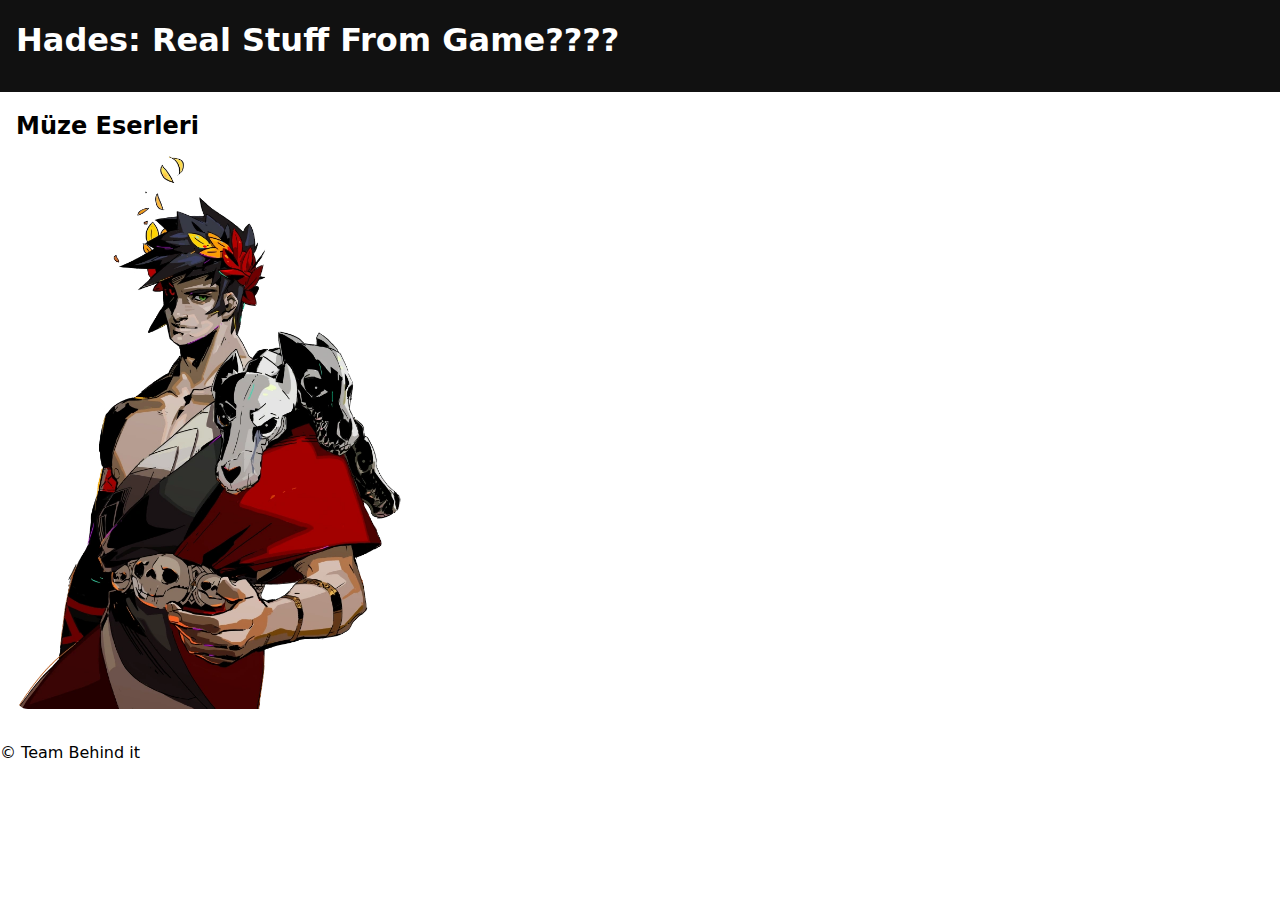
<file: index.html>
<!doctype html>
<html lang="tr">
<head>
  <meta charset="utf-8" />
  <meta name="viewport" content="width=device-width,initial-scale=1" />
  <title>Hades Projesi</title>
  <link rel="stylesheet" href="./css/styles.css" />
</head>
<body>
  <header>
    <h1>Hades: Real Stuff From Game???? </h1>
  </header>

  <main>
    <section id="gallery">
      <h2>Müze Eserleri</h2>
      <!-- images klasöründeki örnek görseli göster -->
      <img src="./images/PortraitZagreus.webp" alt="Zagreus" width="400" />
    </section>
  </main>

  <footer>
    <p>© Team Behind it</p>
  </footer>
</body>
</html>
</file>
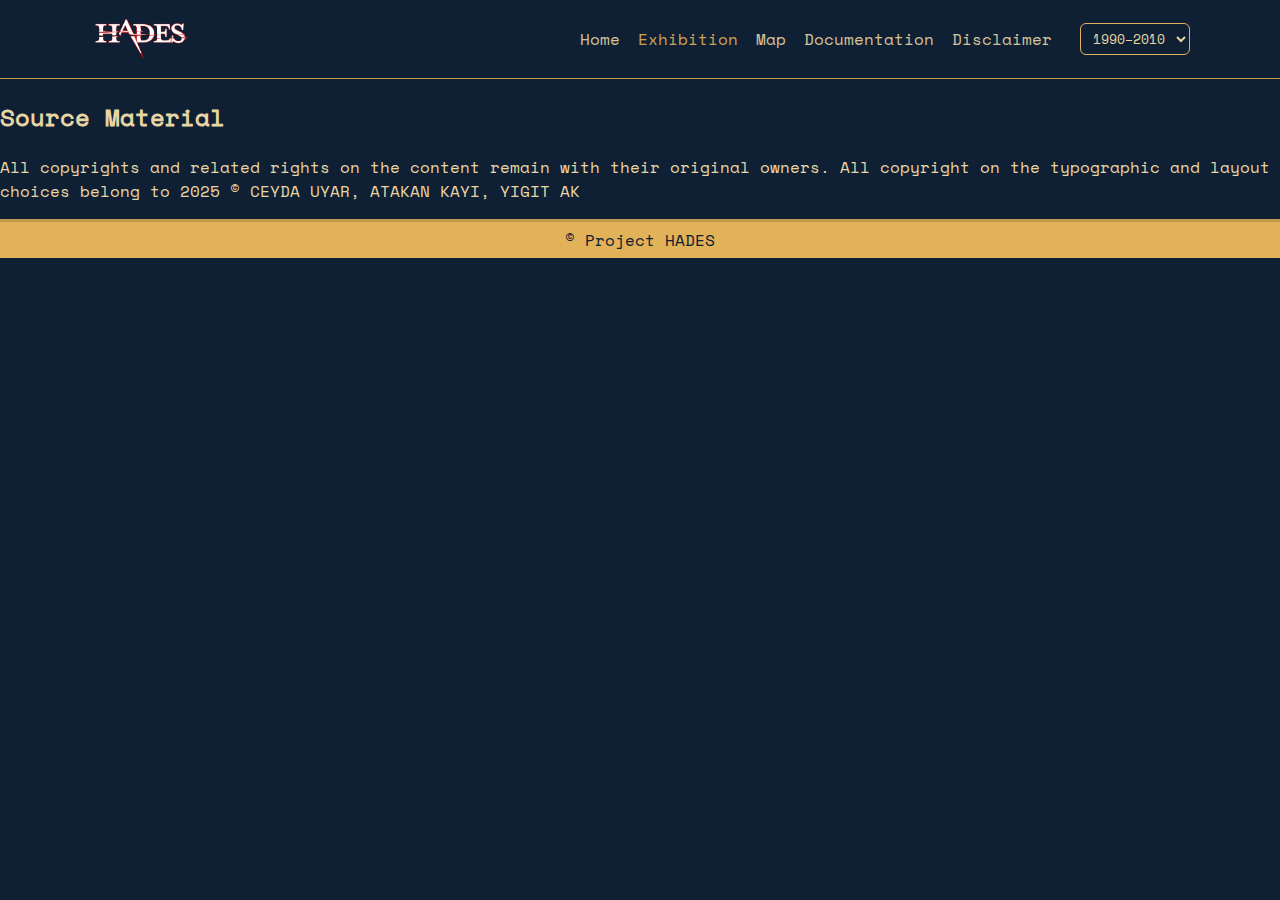
<file: disclaimer.html>
<!doctype html>
<html lang="en">
<head>
  <meta charset="utf-8" />
  <title>HADES — Disclaimern</title>
  <meta name="viewport" content="width=device-width, initial-scale=1" />
  <link rel="stylesheet" href="css/style.css" />
  <link id="theme-css" rel="stylesheet" href="css/themes/theme-1990-2025.css" />
</head>
<body>

  <!-- Header -->
  <header class="site-header">
    <div class="container header-inner">
      <a class="brand" href="index.html"><img src="images/HadesLogoRed.png" alt="Hades Logo" /></a>
      <nav class="main-nav">
        <a href="index.html">Home</a>
        <a href="exhibition.html" class="active">Exhibition</a>
        <a href="map.html">Map</a>
        <a href="documentation.html">Documentation</a>
        <a href="disclaimer.html">Disclaimer</a>
      </nav>
      <div class="theme-select">
        <label for="theme" class="visually-hidden">Theme</label>
        <select id="theme">
          <option value="1500-1800">1500–1800</option>
          <option value="1800s">1800s</option>
          <option value="1900-1950">1900-1950</option>
          <option value="1950-1990">1950-1990</option>
          <option value="1990-2010">1990–2010</option>
          <option value="2035">2035</option>
        </select>
      </div>
    </div>
  </header>

   
 <!-- Info -->
<section class="project-info">
  <h2>Source Material</h2>
  <p>All copyrights and related rights on the content remain with their original owners. All copyright on the typographic and layout choices belong to 2025 © CEYDA UYAR, ATAKAN KAYI, YIGIT AK</p>
</section>

  <!-- Theme Switcher -->
  <script>
    (function () {
      const KEY = 'projecthades-theme';
      const linkEl = document.getElementById('theme-css');
      const select = document.getElementById('theme');

      const THEME_FILES = {
        "1500-1800":        "css/themes/theme-1500-1800.css",
        "1800s":     "css/themes/theme-1800.css",
        "1900-1950":  "css/themes/theme-1900-1950.css",
        "1950-1990": "css/themes/theme-1950-1990.css",
        "1990-2010":        "css/themes/theme-1990-2010.css",
        "2035":             "css/themes/theme-2035.css"
      };

      function applyTheme(val){
        const href = THEME_FILES[val] || THEME_FILES["1990-2010"];
        linkEl.setAttribute('href', href);
        localStorage.setItem(KEY, val);
      }

      const saved = localStorage.getItem(KEY) || '1990-2010';
      select.value = saved;
      applyTheme(saved);
      select.addEventListener('change', e => applyTheme(e.target.value));
    })();
  </script>

    <!-- Footer -->
  <footer class="site-footer">
    <div class="container">© Project HADES</div>
  </footer>

</body>
</html>
</file>
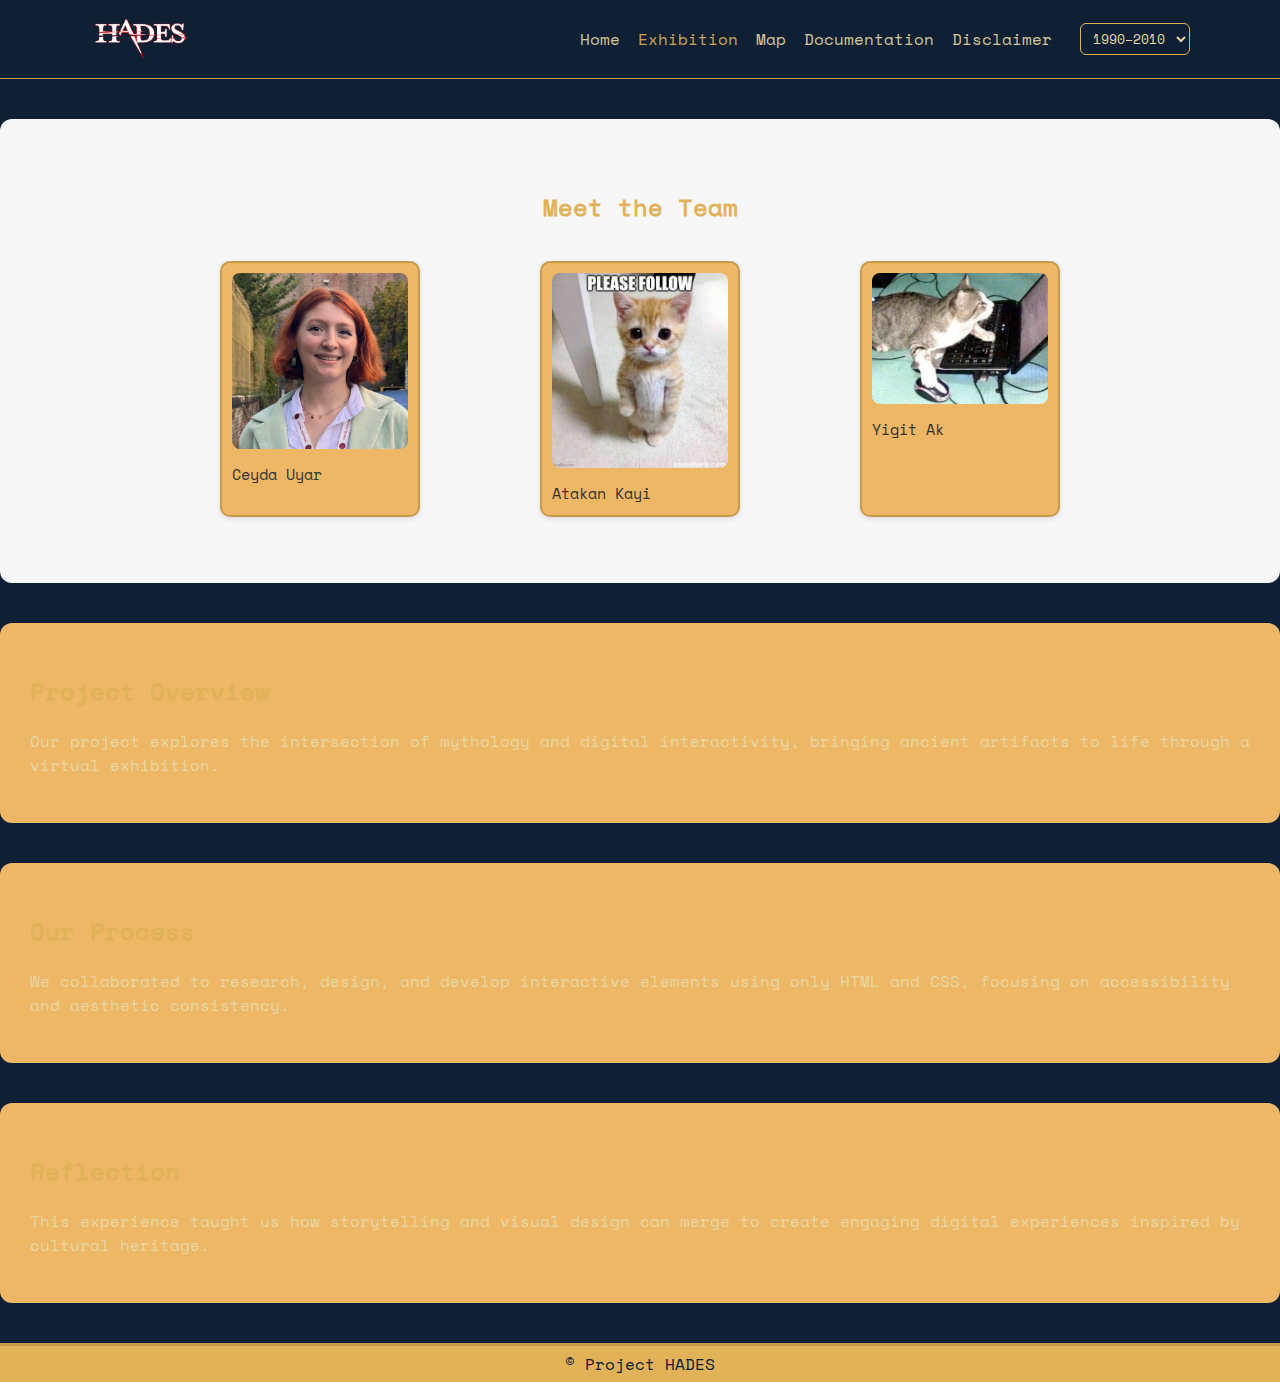
<file: documentation.html>
<!doctype html>
<html lang="en">
<head>
  <meta charset="utf-8" />
  <title>HADES — Documentation</title>
  <meta name="viewport" content="width=device-width, initial-scale=1" />
  <link rel="stylesheet" href="css/style.css" />
  <link id="theme-css" rel="stylesheet" href="css/themes/theme-1990-2025.css" />
</head>
<body>

   <!-- Header -->
  <header class="site-header">
    <div class="container header-inner">
      <a class="brand" href="index.html"><img src="images/HadesLogoRed.png" alt="Hades Logo" /></a>
      <nav class="main-nav">
        <a href="index.html">Home</a>
        <a href="exhibition.html" class="active">Exhibition</a>
        <a href="map.html">Map</a>
        <a href="documentation.html">Documentation</a>
        <a href="disclaimer.html">Disclaimer</a>
      </nav>
      <div class="theme-select">
        <label for="theme" class="visually-hidden">Theme</label>
        <select id="theme">
          <option value="1800s">1800s</option>
          <option value="1500-1800">1500–1800</option>
          <option value="1900-1950">1900-1950</option>
          <option value="1950-1990">1950-1990</option>
          <option value="1990-2010">1990–2010</option>
          <option value="2035">2035</option>
        </select>
      </div>
    </div>
  </header>

  <!-- Team -->
 <section class="team" style="background-color: #f7f7f7; padding: 50px 0; border-radius: 12px; margin: 40px 0;">
  <h2 style="text-align: center; color: var(--color-accent); margin-bottom: 20px;">Meet the Team</h2>
  <div class="team-photos" style="display: flex; justify-content: center; gap: 40px; flex-wrap: wrap;">
    
    <figure style="background: #EEB765; border: 2px solid var(--color-accent-border); border-radius: 10px; padding: 10px; width: 200px; box-shadow: 0 2px 6px rgba(0,0,0,0.1);">
      <img src="images/ceyda.jpg" alt="CEYDA UYAR" style="width: 100%; border-radius: 8px;">
      <figcaption style="margin-top: 8px; font-size: 0.95rem; color: #333;">Ceyda Uyar</figcaption>
    </figure>

    <figure style="background: #EEB765; border: 2px solid var(--color-accent-border); border-radius: 10px; padding: 10px; width: 200px; box-shadow: 0 2px 6px rgba(0,0,0,0.1);">
      <img src="images/atakan.jpg" alt="ATAKAN KAYI" style="width: 100%; border-radius: 8px;">
      <figcaption style="margin-top: 8px; font-size: 0.95rem; color: #333;">Atakan Kayi</figcaption>
    </figure>

    <figure style="background: #EEB765; border: 2px solid var(--color-accent-border); border-radius: 10px; padding: 10px; width: 200px; box-shadow: 0 2px 6px rgba(0,0,0,0.1);">
      <img src="images/yigit.jpg" alt="YIGIT AK" style="width: 100%; border-radius: 8px;">
      <figcaption style="margin-top: 8px; font-size: 0.95rem; color: #333;">Yigit Ak</figcaption>
    </figure>

  </div>
</section>

<section class="project-info" style="background-color: #EEB765; border-radius: 12px; padding: 30px; margin: 40px 0;">
  <h2 style="color: var(--color-accent);">Project Overview</h2>
  <p>Our project explores the intersection of mythology and digital interactivity, bringing ancient artifacts to life through a virtual exhibition.</p>
</section>

<section class="process" style="background-color: #EEB765; border-radius: 12px; padding: 30px; margin: 40px 0;">
  <h2 style="color: var(--color-accent);">Our Process</h2>
  <p>We collaborated to research, design, and develop interactive elements using only HTML and CSS, focusing on accessibility and aesthetic consistency.</p>
</section>

<section class="reflection" style="background-color: #EEB765; border-radius: 12px; padding: 30px; margin: 40px 0;">
  <h2 style="color: var(--color-accent);">Reflection</h2>
  <p>This experience taught us how storytelling and visual design can merge to create engaging digital experiences inspired by cultural heritage.</p>
</section>

  <!-- Footer -->
  <footer class="site-footer">
    <div class="container">© Project HADES</div>
  </footer>


 <!-- Theme Switcher -->
  <script>
    (function () {
      const KEY = 'projecthades-theme';
      const linkEl = document.getElementById('theme-css');
      const select = document.getElementById('theme');

      const THEME_FILES = {
        "1500-1800":        "css/themes/theme-1500-1800.css",
        "1800s":     "css/themes/theme-1800.css",
        "1900-1950":  "css/themes/theme-1900-1950.css",
        "1950-1990": "css/themes/theme-1950-1990.css",
        "1990-2010":        "css/themes/theme-1990-2010.css",
        "2035":             "css/themes/theme-2035.css"
      };

      function applyTheme(val){
        const href = THEME_FILES[val] || THEME_FILES["1990-2010"];
        linkEl.setAttribute('href', href);
        localStorage.setItem(KEY, val);
      }

      const saved = localStorage.getItem(KEY) || '1990-2010';
      select.value = saved;
      applyTheme(saved);
      select.addEventListener('change', e => applyTheme(e.target.value));
    })();
  </script>
</body>
</html>
</file>
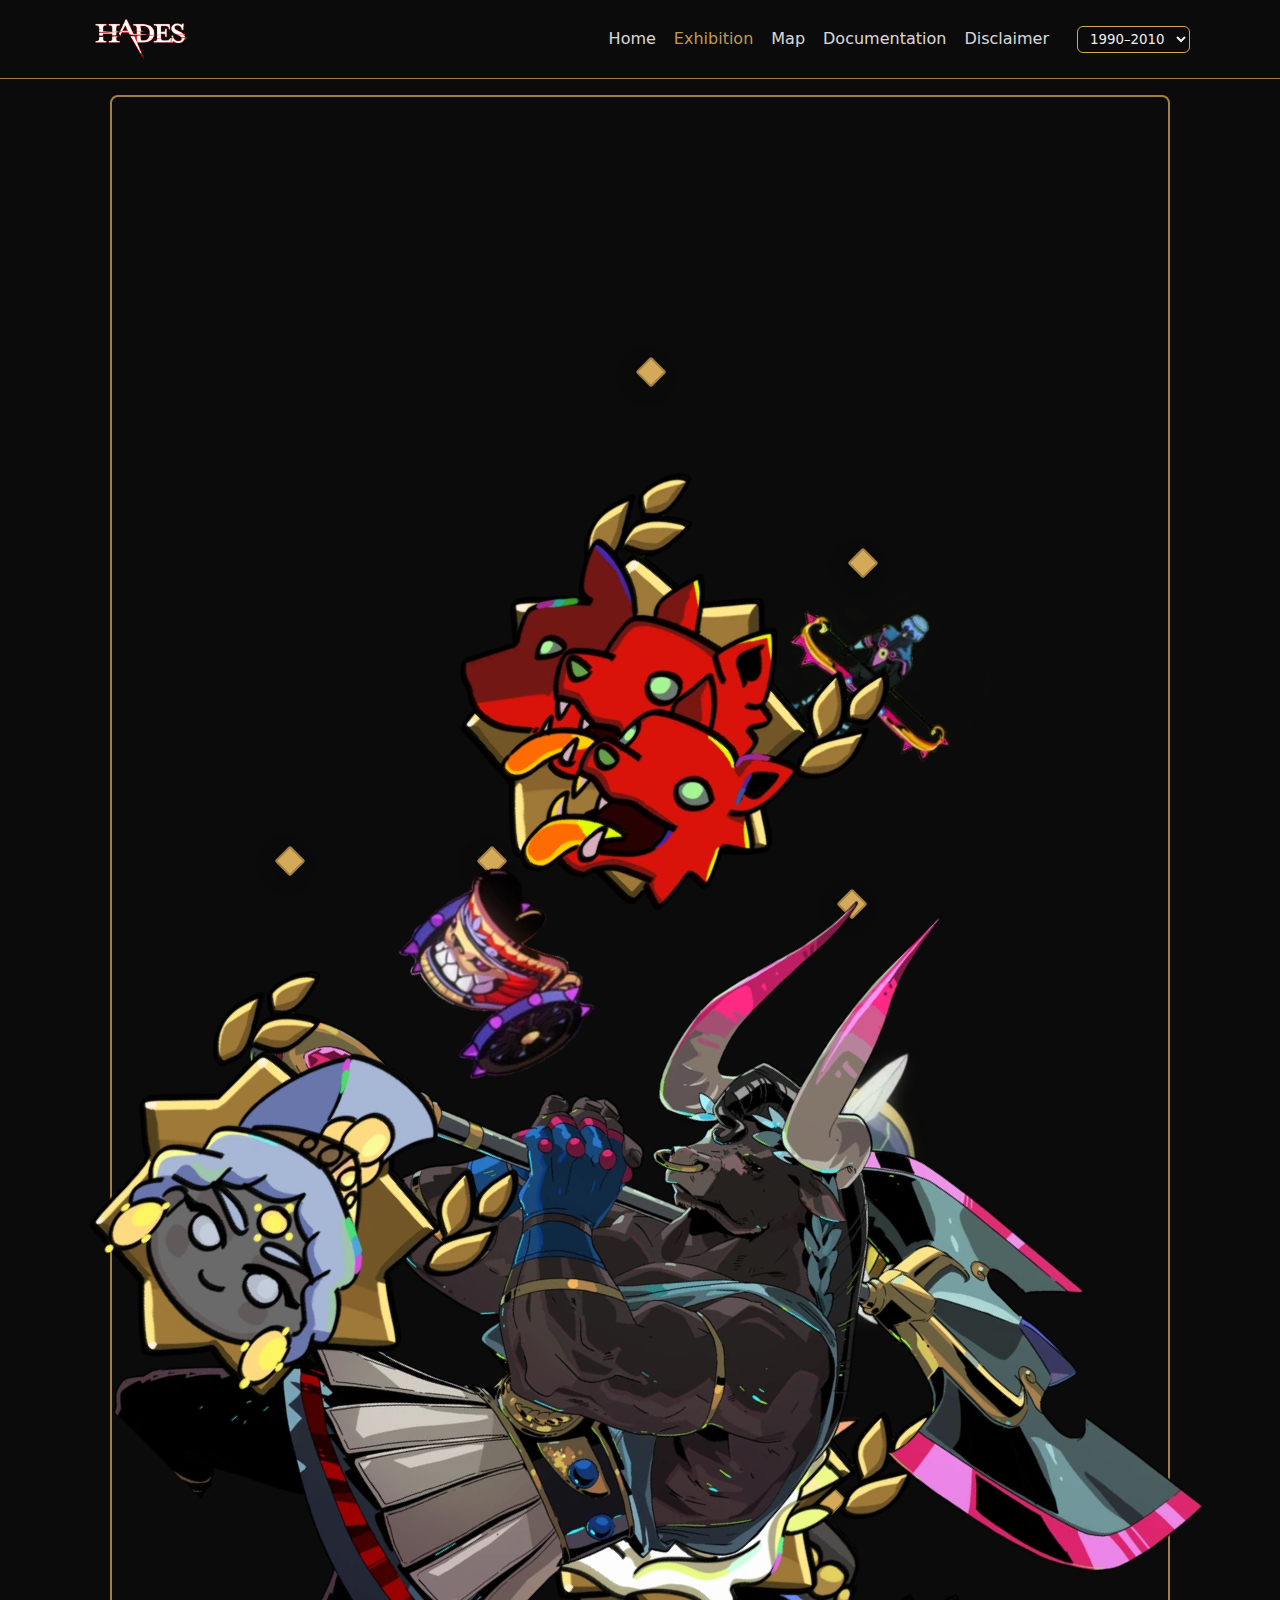
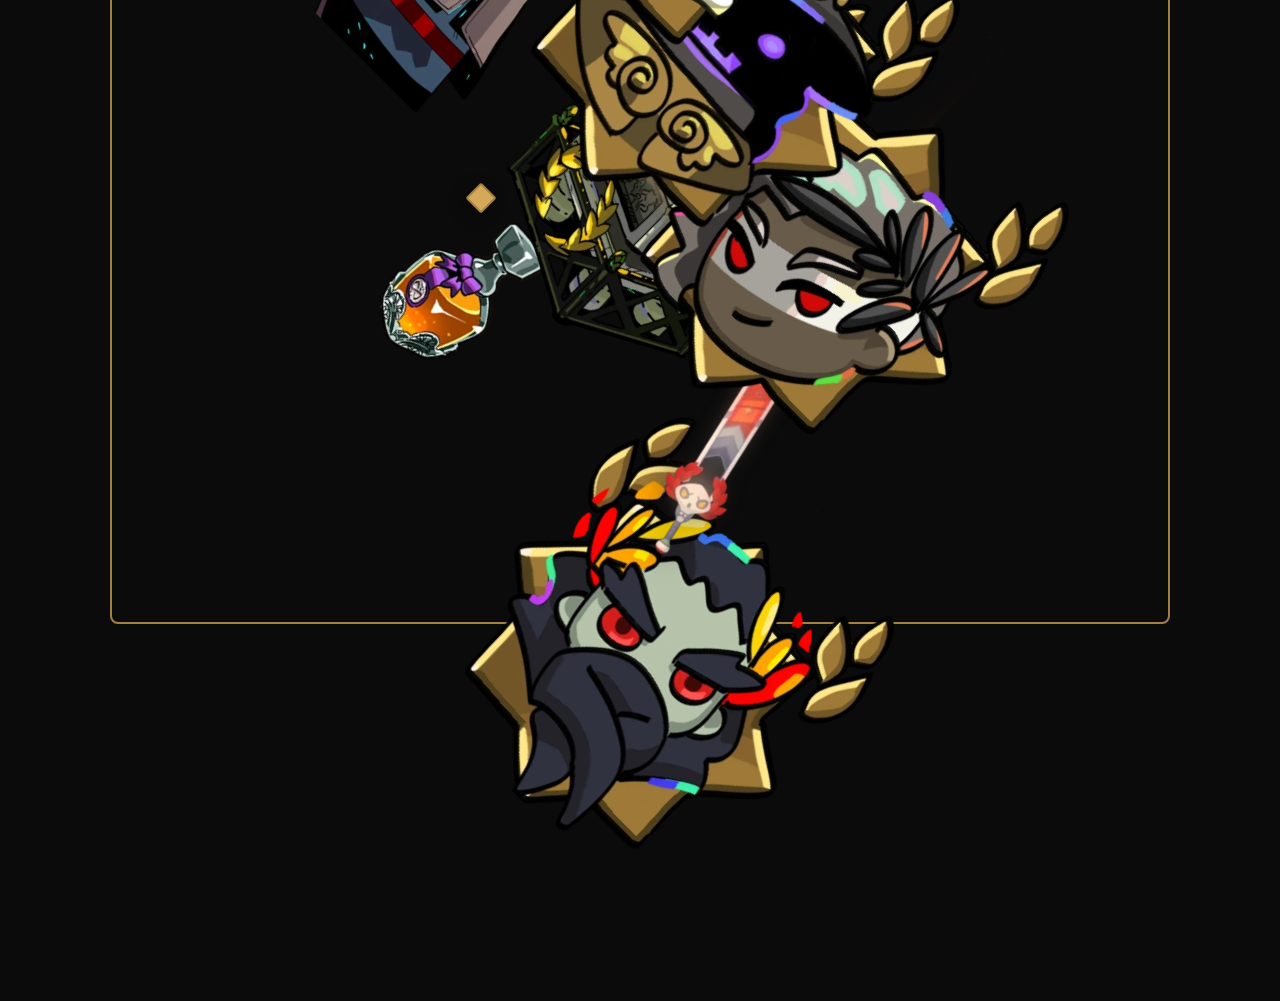
<file: exhibition.html>
<!doctype html>
<html lang="en">
<head>
  <meta charset="utf-8" />
  <title>HADES — Exhibition</title>
  <meta name="viewport" content="width=device-width, initial-scale=1" />
  <!-- Base + Theme -->
  <link rel="stylesheet" href="css/style.css" />
  <link id="theme-css" rel="stylesheet" href="css/themes/theme-1990-2025.css" />
</head>
<body>

  <!-- Header -->
  <header class="site-header">
    <div class="container header-inner">
      <a class="brand" href="index.html"><img src="images/HadesLogoRed.png" alt="Hades Logo" /></a>
      <nav class="main-nav">
        <a href="index.html">Home</a>
        <a href="exhibition.html" class="active">Exhibition</a>
        <a href="map.html">Map</a>
        <a href="documentation.html">Documentation</a>
        <a href="disclaimer.html">Disclaimer</a>
      </nav>
      <div class="theme-select">
        <label for="theme" class="visually-hidden">Theme</label>
        <select id="theme">
          <option value="1990-2010">1990–2010</option>
          <option value="2035">2035</option>
          <option value="1950-1990">1950-1990</option>
          <option value="1900-1950">1900-1950</option>
          <option value="1800s">1800s</option>
          <option value="1500-1800">1500–1800</option>
        </select>
      </div>
    </div>
  </header>

  <main class="exhibit container">
    <h1 class="visually-hidden">Exhibition Map</h1>

    <section class="map-stage">
      <div class="map-wrap">
        <div id="map" role="img" aria-label="Hades exhibition map"></div>
        <div id="markers" aria-label="Exhibition hotspots"></div>
      </div>
    </section>
  </main>

  <div class="tooltip" id="tooltip" hidden></div>

  <!-- Inline data (offline) -->
  <script>
    // Positions are percentage of the map box (0–100)
    const MARKERS = [
      { x: 51, y: 85, label: 'Hades',  clickId: 'Hades', icon:'images/IconHades.webp'},
      { x: 35, y: 80, label: 'Ambrosia', clickId: 'Ambrosia', icon:'images/ItemAmbrosia.webp'},
      { x: 67, y: 83, label: 'Stygian Blade',  clickId: 'Stygian Blade', icon:'images/ItemBlade.webp'},
      { x: 51, y: 72, label: 'Tomb Trove', clickId: 'Tomb Trove', icon:'images/ItemTrove.webp'},
      { x: 68, y: 66, label: 'Ares',  clickId: 'Ares', icon:'images/IconAres.webp'},
      { x: 58, y: 56, label: 'Charon', clickId: 'Charon', icon:'images/IconCharon.webp'},
      { x: 50, y: 53, label: 'Vase',  clickId: 'Vase', icon:'images/ItemVase.webp' },
      { x: 70, y: 49, label: 'Obol Coin', clickId: 'Obol Coin', icon:'images/ItemObol.webp'},
      { x: 56, y: 47, label: 'Zeus',  clickId: 'Zeus', icon:'images/IconZeus.webp'},
      { x: 70, y: 38, label: 'Greek Shield', clickId: 'Greek Shield', icon:'images/ItemShield.webp' },
      { x: 36, y: 36, label: 'Chariot',  clickId: 'Chariot' , icon:'images/ItemChariot.webp'},
      { x: 52, y: 26, label: 'Minotaur', clickId: 'Minotaur', icon:'images/PortraitMinotaur.webp' },
      { x: 71, y: 22, label: 'Bow & Arrow',  clickId: 'Bow & Arrow', icon:'images/ItemBow.webp' },
      { x: 17, y: 36, label: 'Athena', clickId: 'Athena', icon:'images/IconAthena.webp' },
      { x: 51, y: 13, label: 'Cerberus',  clickId: 'Cerberus', icon:'images/IconCerberus.webp' }
    ];
  </script>

  <!-- Draw markers -->
  <script>
    (function(){
      const host = document.getElementById('markers');
      const tip  = document.getElementById('tooltip');
      host.innerHTML = '';

MARKERS.forEach(p => {
  const m = document.createElement('button');
  m.type = 'button';
  m.className = 'marker';
  m.style.left = p.x + '%';
  m.style.top  = p.y + '%';
  m.setAttribute('aria-label', p.label);

  // marker dot
  const dot = document.createElement('div');
  dot.className = 'marker-dot';
  m.appendChild(dot);

  // ikon resmi (ekleme burası)
  const icon = document.createElement('img');
  icon.src = p.icon;
  icon.alt = p.label;
  m.appendChild(icon);

  m.addEventListener('mouseenter', () => {
    tip.hidden = false;
    tip.textContent = p.label;
  });
  m.addEventListener('mousemove', (e) => {
    tip.style.left = (e.clientX + 10) + 'px';
    tip.style.top  = (e.clientY + 10) + 'px';
  });
  m.addEventListener('mouseleave', () => { tip.hidden = true; });
  m.addEventListener('click', () => {
    alert('Clicked: ' + p.clickId);
  });

  host.appendChild(m);
});


    })();
  </script>

  <!-- Theme Switcher -->
  <script>
    (function () {
      const KEY = 'projecthades-theme';
      const linkEl = document.getElementById('theme-css');
      const select = document.getElementById('theme');

      const THEME_FILES = {
        "1500-1800":        "css/themes/theme-1500-1800.css",
        "1800s":     "css/themes/theme-1800.css",
        "1900-1950":  "css/themes/theme-1900-1950.css",
        "1950-1990": "css/themes/theme-1950-1990.css",
        "1990-2010":        "css/themes/theme-1990-2025.css",
        "2035":             "css/themes/theme-2035.css"
      };

      function applyTheme(val){
        const href = THEME_FILES[val] || THEME_FILES["1990-2025"];
        linkEl.setAttribute('href', href);
        localStorage.setItem(KEY, val);
      }

      const saved = localStorage.getItem(KEY) || '1990-2025';
      select.value = saved;
      applyTheme(saved);
      select.addEventListener('change', e => applyTheme(e.target.value));
    })();
  </script>
</body>
</html>
</file>
<file: css/styles.css>
* { box-sizing: border-box; }
body { margin: 0; font-family: system-ui, -apple-system, Arial, sans-serif; line-height: 1.5; }
header { padding: 16px; background: #111; color: #fff; }
main { padding: 16px; }
h1, h2 { margin: 0 0 12px; }
img { display: block; max-width: 100%; height: auto; border-radius: 12px; }
</file>
<file: css/style.css>
/* ========= Base tokens (layout-only; themes provide colors/fonts) ========= */
:root{
  /* layout */
  --max: 1100px;
  --radius: 10px;
  --marker-size: clamp(12px, 1.8vw, 22px);

  /* design tokens (themes override) */
  --color-bg: #0b0b0b;                /* fallback only; themes must override */
  --color-text: #efefef;              /* fallback only */
  --color-accent: #d4aa5a;            /* fallback only */
  --color-accent-border: #a28043;     /* fallback only */
  --color-highlight: #ffdb96;         /* fallback only */
  --text-muted: #b8b8b8;              /* fallback only */
  --background-map: none;             /* e.g., url('../../images/maps/map-XXXX.jpg') */

  /* default fonts (themes override) */
  --font-text: ui-sans-serif, system-ui, -apple-system, "Segoe UI", Roboto, Helvetica, Arial;
  --font-display: var(--font-text);
  }
/*font imports*/
@font-face {
  font-family: 'Bangers';
  src: url('../fonts/Bangers-Regular.ttf') format('truetype');
}
@font-face {
  font-family: 'Poppins';
  src: url('../fonts/Poppins-Regular.ttf') format('truetype');
}
@font-face {
  font-family: 'Orbitron';
  src: url('../fonts/Orbitron-Regular.ttf') format('truetype');
}
@font-face {
  font-family: 'Space Mono';
  src: url('../fonts/SpaceMono-Regular.ttf') format('truetype');
}

/* ========= Reset & Body ========= */
*{ box-sizing: border-box; }
html,body{ height:100%; }
body{
  margin:0;
  background: var(--color-bg);
  color: var(--color-text);
  font: 16px/1.5 var(--font-text);
}

/* ========= Layout container ========= */
.container{
  width:100%;
  max-width: var(--max);
  margin:0 auto;
  padding:0 20px;
}

/* ========= Header ========= */
.site-header{
  position: sticky; top:0; z-index:10;
  background: var(--color-bg);
  border-bottom: 1px solid var(--color-accent-border);
}
.header-inner{
  display:flex; align-items:center; gap:28px; padding:14px 0;
}
.brand{
  font-weight:800; letter-spacing:.6px; text-decoration:none;
  color: var(--color-accent); font-size:28px; line-height:1;
}
.brand img{
  max-height:50px; height:auto; width:auto; display:block;
}
.main-nav{ display:flex; gap:18px; margin-left:auto; }
.main-nav a{
  color: var(--color-text); text-decoration:none; opacity:.9;
}
.main-nav a:hover,
.main-nav a.active{ color: var(--color-accent); }

.theme-select select{
  background: var(--color-bg);
  color: var(--color-text);
  border: 1px solid var(--color-accent);
  border-radius: 6px;
  padding: 4px 8px;
  font-family: var(--font-text);
}

/* A11y helpers */
.visually-hidden{
  position:absolute; left:-9999px; width:1px; height:1px; overflow:hidden;
}

/* ========= Hero ========= */
.hero{
  display:grid; grid-template-columns: 1.1fr .9fr; gap:24px;
  padding:36px 0 20px;
}
.hero-copy h1{ margin:.2rem 0 1rem; font-size:28px; color: var(--color-text); }
.hero-copy .lead{ color: var(--text-muted); max-width:44ch; }
.hero-art{ display:flex; justify-content:center; align-items:flex-start; }
.hero-art img{ max-width:320px; height:auto; display:block; }

/* ========= Carousel (cards) ========= */
.items{ padding:10px 0 60px; }
.items-header h2{ font-size:22px; margin:18px 0; }
.carousel{ position:relative; display:flex; align-items:center; gap:10px; }

.track{
  display:grid;
  grid-auto-flow: column;
  grid-auto-columns: minmax(240px, 1fr);
  gap:16px;
  overflow-x:auto;
  scroll-snap-type: x mandatory;
  padding:12px 8px;
}

.card{
  height:180px;
  background: var(--color-accent);
  border: 3px solid var(--color-accent-border);
  border-radius: var(--radius);
  box-shadow: 0 2px 0 0 rgba(0,0,0,.25) inset;
  scroll-snap-align: start;
}

/* chevrons */
.chev{
  background:none; color: var(--color-accent); border:0;
  font-size:36px; line-height:1;
  width:40px; height:40px; cursor:pointer;
}
.chev:hover{ color: var(--color-highlight); }

/* ========= Footer ========= */
.site-footer{
  background: var(--color-accent);
  color: var(--color-bg);
  text-align:center;
  padding:6px 0;
  border-top: 3px solid var(--color-accent-border);
}

/* ========= Exhibition map (CSS-only background per theme) ========= */
.map-stage{ padding:16px 0 48px; }

.map-wrap{
  position: relative;
  display: block;
  max-width: 100%;
  line-height: 0; /* img boşluklarını önler */
}

/* Harita: görseli tema dosyası belirler ( --background-map ) */
#map{
  width: 100%;
  aspect-ratio: 1280 / 2571;   /* kendi haritanın oranını koru */
  background-image: var(--background-map);
  background-size: cover;      /* alternatif: contain */
  background-position: center;
  border: 2px solid var(--color-accent-border);
  border-radius: 8px;
}

/* Overlay (marker katmanı) */
#markers{ position: absolute; inset: 0; }

/* Marker (baklava) */
.marker{
  position: absolute;
  left:50%; top:50%;
  width: var(--marker-size);
  height: var(--marker-size);
  transform: translate(-50%,-50%) rotate(45deg);
  background: var(--color-accent);
  border: 2px solid var(--color-accent-border);
  border-radius: 2px;
  box-shadow: 0 6px 16px rgba(0,0,0,.35);
  cursor: pointer;
  padding: 0;
}
.marker:hover{
  box-shadow: 0 0 10px var(--color-highlight), 0 6px 16px rgba(0,0,0,.45);
}

/* Tooltip */
.tooltip{
  position: fixed; z-index: 20;
  background: rgba(0,0,0,.75);
  color: #fff; font-size: 12px;
  padding: 6px 8px; border-radius: 6px;
  pointer-events: none;
  transform: translate(0, -6px);
  white-space: nowrap;
}

/* ========= Responsive ========= */
@media (max-width: 880px){
  .hero{ grid-template-columns:1fr; text-align:left; }
  .hero-art{ justify-content:flex-start; }
}
</file>
<file: css/themes/theme-1990-2025.css>
/* 1990–2025 (default screen) */
:root{
  --bg:#0f2035;
  --fg:#e7d6a3;
  --gold:#e1b258;
  --gold-dark:#c69a4b;
  --muted:#b7a987;
  --accent: var(--gold);
  --font-text: Inter, system-ui, -apple-system, "Segoe UI", Roboto, Helvetica, Arial;
  --font-display: var(--font-text);
  --map-url: url('../images/GameMap.jpg');
  /* örn. sayfa arka planı için:
  body{ background-image:url('/images/bg/1990-2025.jpg'); background-size:cover; background-attachment:fixed; }
  */
}
</file>
